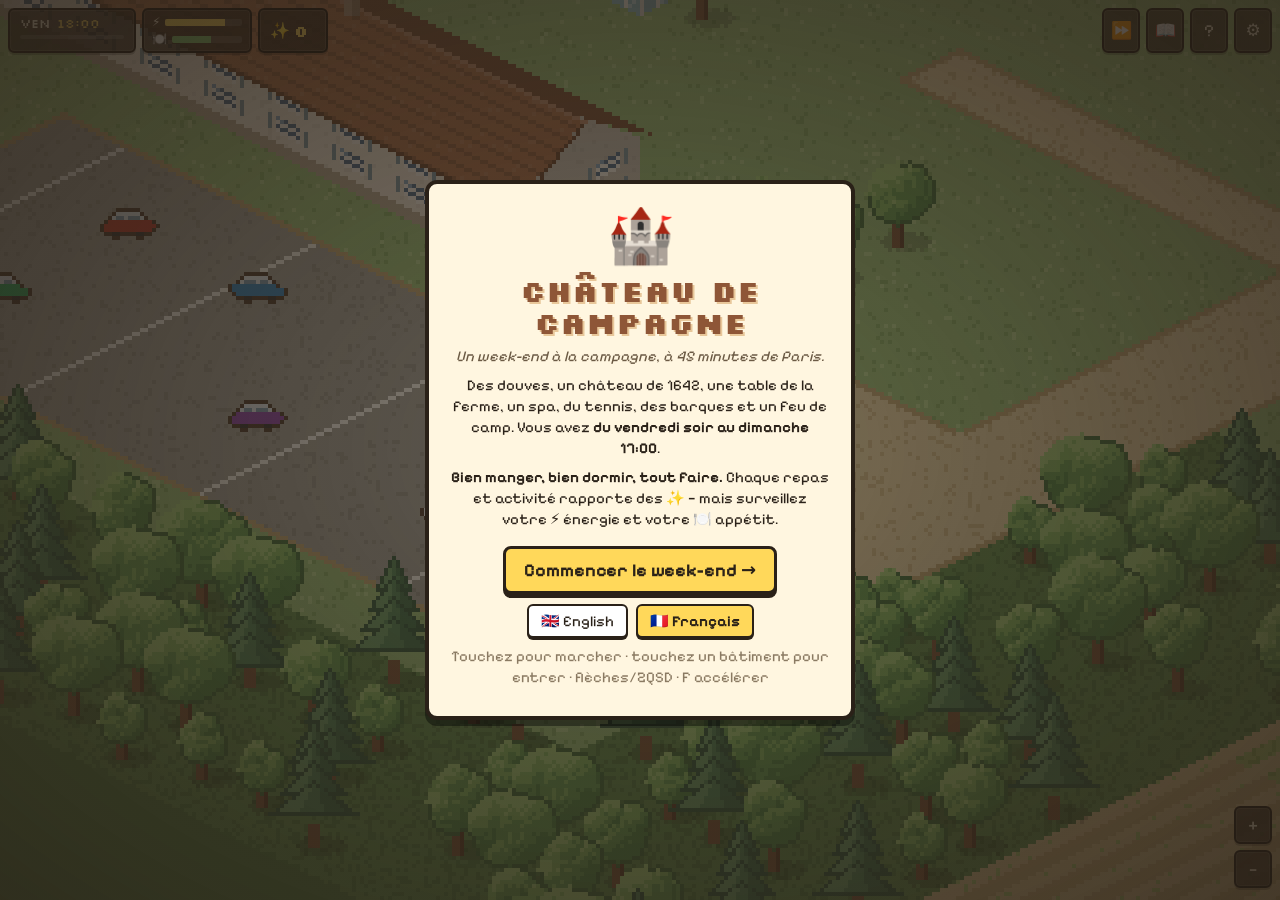
<file: index.html>
<!doctype html>
<html lang="en">
<head>
<meta charset="utf-8">
<meta name="viewport" content="width=device-width, initial-scale=1, maximum-scale=1, user-scalable=no, viewport-fit=cover">
<title>Château de Campagne</title>
<meta name="description" content="An isometric pixel-art weekend at a French country château. Eat well, do everything, score points.">
<meta name="theme-color" content="#2a2118">
<link rel="icon" href="data:image/svg+xml,<svg xmlns='http://www.w3.org/2000/svg' viewBox='0 0 100 100'><text y='.9em' font-size='90'>🏰</text></svg>">
<link rel="manifest" href="manifest.webmanifest">
<link rel="apple-touch-icon" href="icons/apple-touch-icon.png">
<meta name="apple-mobile-web-app-capable" content="yes">
<meta name="mobile-web-app-capable" content="yes">
<meta name="apple-mobile-web-app-status-bar-style" content="black-translucent">
<meta name="apple-mobile-web-app-title" content="Château">
<link rel="preconnect" href="https://fonts.googleapis.com">
<link rel="preconnect" href="https://fonts.gstatic.com" crossorigin>
<link href="https://fonts.googleapis.com/css2?family=Pixelify+Sans:wght@400;600;700&family=Silkscreen&display=swap" rel="stylesheet">
<link rel="stylesheet" href="css/style.css">
</head>
<body>
<canvas id="game"></canvas>

<div id="hud">
  <div class="card clockcard">
    <div class="clockline"><span id="day">Fri</span> <span id="time">18:00</span></div>
    <div class="week"><div id="weekbar"></div></div>
  </div>
  <div class="card stats">
    <div class="stat" data-i18n-title="t.energy" title="Energy"><span>⚡</span><div class="bar"><div id="energy"></div></div></div>
    <div class="stat" data-i18n-title="t.sat" title="Satiety"><span>🍽️</span><div class="bar sat"><div id="sat"></div></div></div>
  </div>
  <div class="card scorecard"><span>✨</span> <b id="score">0</b> <span id="items"></span></div>
  <div class="btns">
    <button id="ff" class="card" data-i18n-title="t.ff" title="Fast-forward time (F)">⏩</button>
    <button id="book" class="card" data-i18n-title="t.book" title="Weekend notebook">📖</button>
    <button id="help" class="card" data-i18n-title="t.help" title="How to play">?</button>
    <button id="settings" class="card" data-i18n-title="t.settings" title="Settings">⚙️</button>
  </div>
</div>
<div class="zoom"><button id="zin" class="card">+</button><button id="zout" class="card">−</button></div>

<div id="toasts"></div>

<div id="panel" class="sheet" hidden>
  <h3 id="p-title"></h3>
  <p id="p-blurb"></p>
  <div id="p-acts"></div>
</div>

<div id="busy" hidden>
  <div class="busybox">
    <div id="b-icon"></div>
    <h3 id="b-title"></h3>
    <p id="b-say"></p>
    <div class="bbar"><div id="b-bar"></div></div>
    <div id="b-clock"></div>
    <button id="b-ok" class="primary" hidden>OK</button>
  </div>
</div>

<div id="modal" hidden>
  <div class="modalbox">
    <button id="modal-close" data-i18n-title="t.close" aria-label="Close">×</button>
    <div id="modal-body"></div>
  </div>
</div>

<div id="intro">
  <div class="introbox">
    <div class="castle">🏰</div>
    <h1>Château de<br>Campagne</h1>
    <p class="tag" data-i18n="h.tag">A weekend in the French countryside, 45 minutes from Paris.</p>
    <p data-i18n="h.p1">Moats, a 1642 château, a farm-to-table restaurant, a spa, tennis, rowboats and a campfire. You have <b>Friday evening to Sunday 17:00</b>.</p>
    <p data-i18n="h.p2"><b>Eat well, sleep well, do everything.</b> Every meal and activity earns ✨ — but watch your ⚡ energy and 🍽️ appetite.</p>
    <button id="start" class="primary" data-i18n="h.start">Start the weekend →</button>
    <div class="langrow langpick"></div>
    <p class="muted small" data-i18n="h.hint">Tap to walk · tap a building to go in · arrows/WASD · F fast-forward</p>
  </div>
</div>

<script type="module" src="js/game.js"></script>
<script>
  if ('serviceWorker' in navigator) {
    // When an update takes over from an older worker, reload once so the page
    // never runs with a mix of old and new files.
    const hadController = !!navigator.serviceWorker.controller;
    let reloaded = false;
    navigator.serviceWorker.addEventListener('controllerchange', () => {
      if (hadController && !reloaded) { reloaded = true; location.reload(); }
    });
    addEventListener('load', () => navigator.serviceWorker.register('sw.js').catch(() => {}));
  }
</script>
</body>
</html>
</file>
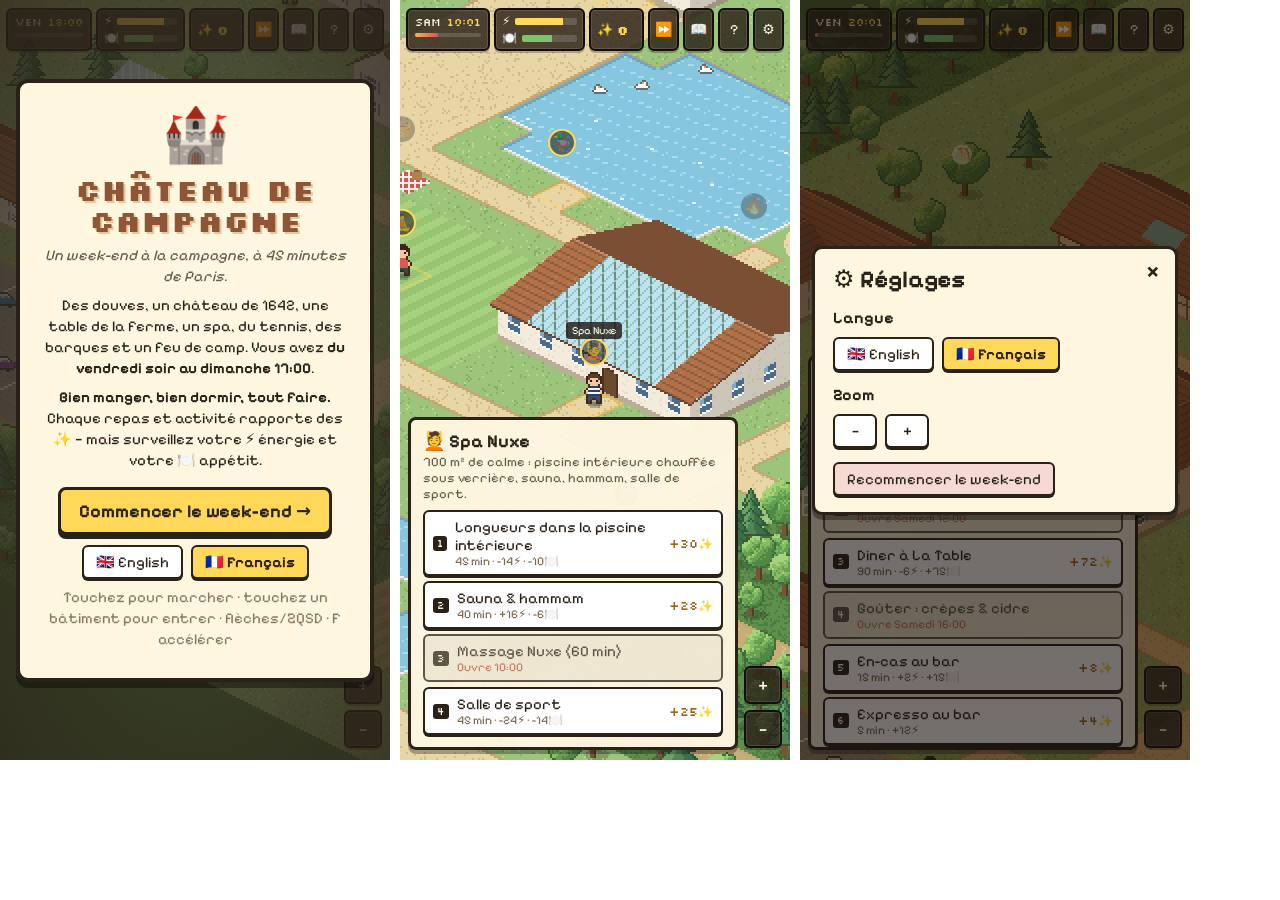
<file: test/phone.html>
<!doctype html><meta charset="utf-8"><style>body{margin:0;display:flex;gap:10px}iframe{border:0}</style>
<iframe src="../index.html?lang=fr" width="390" height="760"></iframe>
<iframe src="../index.html?lang=fr&autostart&x=40&y=17&t=2040" width="390" height="760"></iframe>
<iframe id="s" src="../index.html?lang=fr&autostart&x=13&y=31&t=1200" width="390" height="760"></iframe>
<script>document.getElementById('s').onload=()=>setTimeout(()=>{const d=document.getElementById('s').contentDocument;d.getElementById('settings').click();},300)</script>
</file>
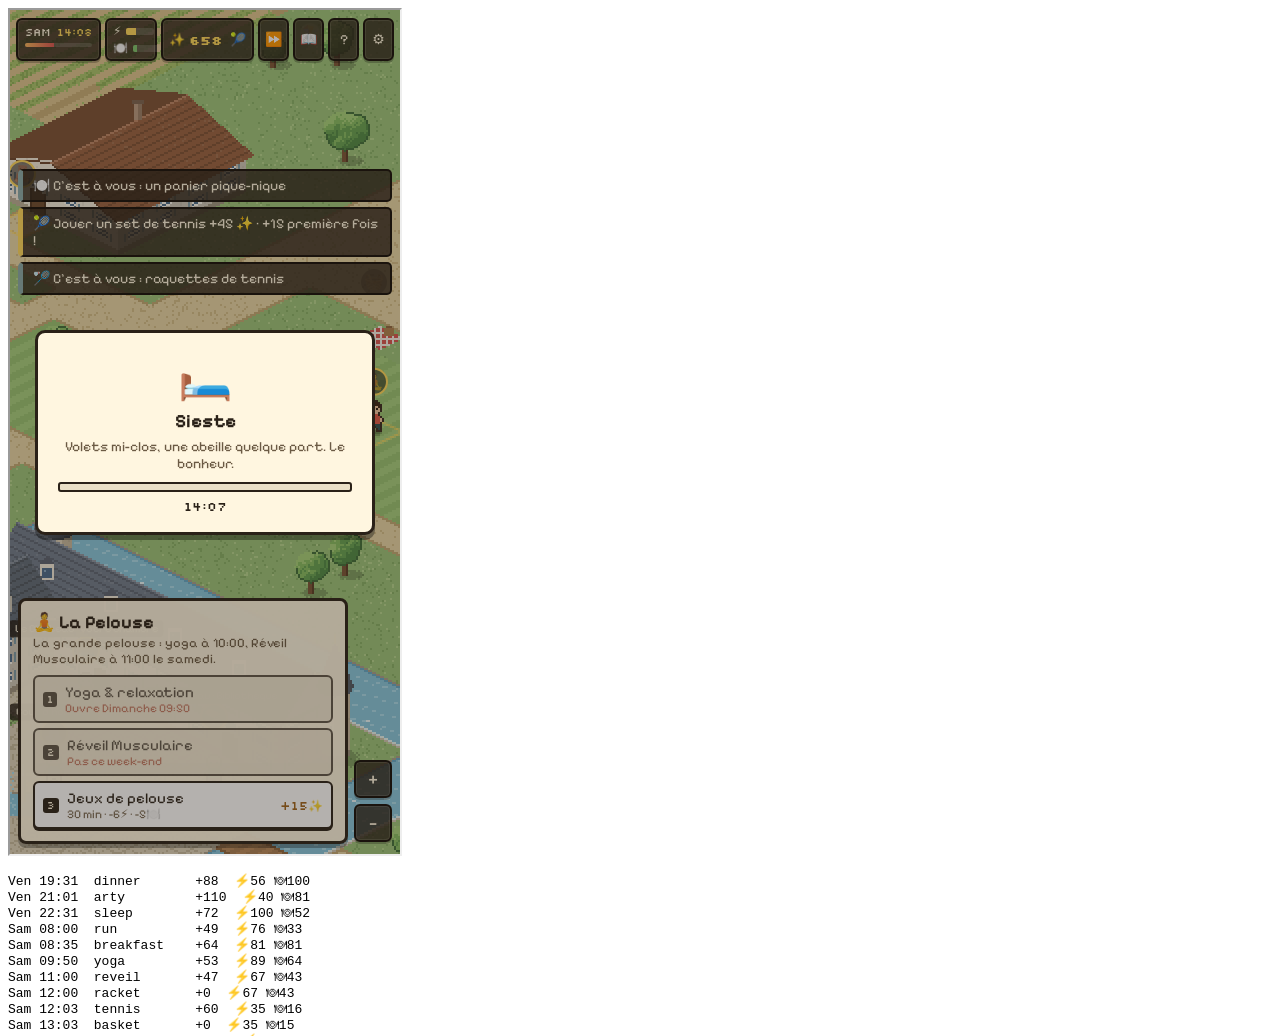
<file: test/sim.html>
<!doctype html><meta charset="utf-8"><title>sim</title>
<iframe id="f" src="../index.html?autostart&lang=fr" width="390" height="844"></iframe>
<pre id="out">running</pre>
<script>
// Scripted playthrough: teleports to each place and does activities in order,
// letting the busy overlay run in real (virtual) time. Output lands in #out.
const plan = [
  ['ferme','dinner'], ['grange','arty'], ['room','sleep'],
  ['trail','run'], ['ferme','breakfast'], ['yoga','yoga'], ['yoga','reveil'], ['remise','racket'], ['tennis','tennis'],
  ['ferme','basket'], ['picnic','picnic'], ['room','nap'], ['cottage','workshop'], ['ferme','goûter'], ['spa','swim'],
  ['dock','row'], ['ducks','ducks'], ['ferme','dinner'], ['fire','campfire'], ['grange','cinema'], ['room','sleep'],
  ['ferme','breakfast'], ['yoga','yoga'], ['remise','clubs'], ['golf','golf'], ['ferme','lunch'], ['library','read'], ['parking','leave'],
];
const log = [];
const sleep = ms => new Promise(r => setTimeout(r, ms));
document.getElementById('f').onload = async () => {
  const w = document.getElementById('f').contentWindow;
  const errs = []; w.addEventListener('error', e => errs.push(e.message));
  await sleep(500);
  const G = w.__game;
  document.getElementById('out').textContent = 'G=' + !!G;
  for (const [pid, aid] of plan) {
    const pl = G.places.find(p => p.id === pid), act = pl.acts.find(a => a.id === aid);
    // wait (fast) until it opens
    let guard = 0;
    G.S.x = pl.door[0] + .5; G.S.y = pl.door[1] + .5;
    while (!act.when.some(x => G.S.t >= x.from && G.S.t < x.to) && guard++ < 400) { G.S.t += 10; await sleep(5); }
    const before = G.S.score;
    G.doActivity(pl, act);
    await sleep(50);
    if (G.S.busy) G.finishBusy();
    log.push(`${w.document.getElementById('day').textContent} ${w.document.getElementById('time').textContent}  ${aid.padEnd(12)} +${G.S.score - before}  ⚡${G.S.energy.toFixed(0)} 🍽${G.S.sat.toFixed(0)}`);
    document.getElementById('out').textContent = log.join('\n');
    if (G.S.over) break;
  }
  log.push('score ' + G.S.score + ' badges ' + [...G.S.badges].join(',') + ' over=' + G.S.over);
  log.push('breakdown ' + JSON.stringify(G.S.breakdown));
  log.push('errors ' + JSON.stringify(errs));
  document.getElementById('out').textContent = log.join('\n');
};
</script>
</file>
<file: css/style.css>
:root {
  --ink: #2a2118;
  --paper: #fff6e0;
  --card: rgba(42, 33, 24, 0.82);
  --gold: #ffd85a;
  --red: #d9534f;
  --green: #7cc36b;
  --font: "Pixelify Sans", system-ui, sans-serif;
  --pix: "Silkscreen", "Pixelify Sans", monospace;
}
* { box-sizing: border-box; }
html, body { margin: 0; height: 100%; overflow: hidden; background: #4f7c40; font-family: var(--font); color: var(--paper); }
canvas#game { display: block; position: fixed; inset: 0; touch-action: none; image-rendering: pixelated; }
button { font-family: inherit; cursor: pointer; }
[hidden] { display: none !important; }

.card { background: var(--card); border: 2px solid #120d08; box-shadow: inset 0 0 0 1px rgba(255, 246, 224, 0.12), 0 2px 0 rgba(0,0,0,.25); border-radius: 6px; color: var(--paper); }

#hud { position: fixed; top: calc(8px + env(safe-area-inset-top, 0px)); left: 8px; right: 8px; display: flex; gap: 6px; flex-wrap: wrap; align-items: stretch; pointer-events: none; z-index: 5; }
#hud > * { pointer-events: auto; }
.clockcard { padding: 5px 10px; min-width: 128px; }
.clockline { font-family: var(--pix); font-size: 13px; white-space: nowrap; }
#time { color: var(--gold); }
.week { height: 4px; background: rgba(255,255,255,.15); margin-top: 4px; border-radius: 2px; overflow: hidden; }
#weekbar { height: 100%; background: linear-gradient(90deg, #f6b35b, #d9534f); width: 0; }
.stats { padding: 5px 8px; display: flex; flex-direction: column; gap: 3px; justify-content: center; min-width: 110px; }
.stat { display: flex; align-items: center; gap: 5px; font-size: 12px; }
.bar { flex: 1; height: 7px; background: rgba(255,255,255,.15); border-radius: 2px; overflow: hidden; min-width: 70px; }
.bar > div { height: 100%; background: var(--gold); transition: width .3s; }
.bar.sat > div { background: var(--green); }
.bar > div.low { background: var(--red); animation: blink 0.8s infinite; }
@keyframes blink { 50% { opacity: .45; } }
.scorecard { padding: 5px 10px; display: flex; align-items: center; gap: 4px; font-size: 16px; }
.scorecard b { font-family: var(--pix); color: var(--gold); font-size: 16px; }
#items { font-size: 13px; margin-left: 4px; }
.btns { display: flex; gap: 6px; margin-left: auto; }
.btns button, .zoom button { width: 38px; min-height: 38px; font-size: 17px; padding: 0; }
#ff.on { background: #b8741f; box-shadow: 0 0 0 2px var(--gold); }
.zoom { position: fixed; right: 8px; bottom: calc(12px + env(safe-area-inset-bottom, 0px)); display: flex; flex-direction: column; gap: 6px; z-index: 4; }

#toasts { position: fixed; top: calc(66px + env(safe-area-inset-top, 0px)); left: 50%; transform: translateX(-50%); width: min(460px, calc(100% - 16px)); display: flex; flex-direction: column; gap: 5px; z-index: 6; pointer-events: none; }
.toast { background: var(--card); border: 2px solid #120d08; border-left: 5px solid #8aa; padding: 6px 10px; border-radius: 5px; font-size: 14px; animation: pop .25s ease-out; transition: opacity .5s, transform .5s; }
.toast.pts { border-left-color: var(--gold); }
.toast.badge { border-left-color: #c77dff; background: rgba(60, 30, 80, .9); font-weight: 600; }
.toast.warn { border-left-color: var(--red); }
.toast.out { opacity: 0; transform: translateY(-6px); }
@keyframes pop { from { transform: scale(.9); opacity: 0; } }

.sheet { position: fixed; left: 50%; transform: translateX(-50%); bottom: calc(10px + env(safe-area-inset-bottom, 0px)); width: min(480px, calc(100% - 64px)); max-height: 52vh; overflow: auto; background: rgba(255, 246, 224, 0.97); color: var(--ink); border: 3px solid var(--ink); border-radius: 8px; padding: 10px 12px 12px; z-index: 5; box-shadow: 0 4px 0 rgba(0,0,0,.3); }
.sheet h3 { margin: 0 0 2px; font-size: 18px; }
.sheet p { margin: 0 0 8px; font-size: 13px; color: #6b5a44; }
#p-acts { display: flex; flex-direction: column; gap: 5px; }
.act { display: flex; align-items: center; gap: 8px; text-align: left; background: #fff; border: 2px solid var(--ink); border-radius: 6px; padding: 6px 8px; color: var(--ink); font-size: 15px; box-shadow: 0 2px 0 var(--ink); }
.act:active { transform: translateY(2px); box-shadow: none; }
.act .k { font-family: var(--pix); font-size: 10px; background: var(--ink); color: var(--paper); border-radius: 3px; padding: 1px 4px; }
.act .n { flex: 1; display: flex; flex-direction: column; }
.act small { font-size: 12px; color: #7a6a55; }
.act .pts { font-family: var(--pix); font-size: 12px; color: #a0631b; white-space: nowrap; }
.act.off { background: #ece3cf; box-shadow: none; opacity: .75; }
.act.off small { color: #b0543f; }

#busy { position: fixed; inset: 0; background: rgba(42, 33, 24, .35); display: grid; place-items: center; z-index: 8; }
#busy.night { background: rgba(10, 14, 40, .75); }
.busybox { background: var(--paper); color: var(--ink); border: 3px solid var(--ink); border-radius: 10px; padding: 18px 20px; width: min(340px, calc(100% - 32px)); text-align: center; box-shadow: 0 5px 0 rgba(0,0,0,.35); animation: pop .2s; }
#b-icon { font-size: 44px; animation: bob 1s ease-in-out infinite; }
@keyframes bob { 50% { transform: translateY(-5px); } }
.busybox h3 { margin: 6px 0; }
.busybox p { font-size: 14px; color: #6b5a44; margin: 0 0 10px; }
.bbar { height: 10px; border: 2px solid var(--ink); border-radius: 3px; overflow: hidden; background: #eadfc6; }
#b-bar { height: 100%; width: 0; background: repeating-linear-gradient(90deg, #f0a84a 0 6px, #e0902f 6px 12px); }
#b-clock { font-family: var(--pix); font-size: 13px; margin-top: 6px; min-height: 1em; }

.primary { background: var(--gold); color: var(--ink); border: 3px solid var(--ink); border-radius: 8px; padding: 10px 18px; font-size: 18px; font-weight: 700; box-shadow: 0 4px 0 var(--ink); margin-top: 8px; }
.primary:active { transform: translateY(3px); box-shadow: 0 1px 0 var(--ink); }

#modal { position: fixed; inset: 0; background: rgba(20, 15, 10, .6); display: grid; place-items: center; z-index: 9; padding: 12px; }
.modalbox { position: relative; background: var(--paper); color: var(--ink); border: 3px solid var(--ink); border-radius: 10px; width: min(520px, 100%); max-height: 86vh; overflow: auto; padding: 16px 18px; box-shadow: 0 5px 0 rgba(0,0,0,.35); }
#modal-close { position: absolute; top: 6px; right: 8px; border: 0; background: none; font-size: 26px; color: var(--ink); }
.modalbox h2 { margin: 0 0 6px; }
.modalbox h3 { margin: 14px 0 4px; font-size: 16px; }
.modalbox h4 { margin: 10px 0 2px; font-size: 14px; }
.modalbox ul { margin: 0; padding-left: 4px; list-style: none; font-size: 14px; }
.modalbox li { margin: 2px 0; }
.modalbox li small { color: #8a7a62; margin-left: 4px; }
.modalbox li.did { color: #3d7a3a; }
.modalbox .open { color: #b8741f; }
.modalbox ul.plain li { margin: 7px 0; line-height: 1.35; }
.muted { color: #8a7a62; font-size: 13px; }
.small { font-size: 12px; }
.end { text-align: center; }
.end .rank { font-size: 28px; color: #8e5637; margin: 4px 0; }
.end .big { font-family: var(--pix); font-size: 34px; color: #a0631b; margin: 8px 0; }
.bd { margin: 8px auto; border-collapse: collapse; font-size: 15px; }
.bd td { padding: 2px 12px; text-align: left; }
.bd td:last-child { text-align: right; font-family: var(--pix); font-size: 13px; }

#intro { position: fixed; inset: 0; z-index: 10; display: grid; place-items: center; padding: 16px; background: radial-gradient(ellipse at center, rgba(42,33,24,.55), rgba(42,33,24,.85)); }
.introbox { background: var(--paper); color: var(--ink); border: 4px solid var(--ink); border-radius: 12px; padding: 20px 22px; width: min(430px, 100%); text-align: center; box-shadow: 0 6px 0 rgba(0,0,0,.4); }
.castle { font-size: 54px; animation: bob 2s ease-in-out infinite; }
.introbox h1 { font-family: var(--pix); font-size: 30px; line-height: 1.05; margin: 6px 0 8px; color: #8e5637; text-shadow: 2px 2px 0 #e8c79a; }
.introbox .tag { font-style: italic; color: #6b5a44; }
.introbox p { font-size: 15px; line-height: 1.4; margin: 8px 0; }

.langrow { display: flex; gap: 8px; justify-content: center; flex-wrap: wrap; margin: 10px 0 4px; }
.modalbox .langrow { justify-content: flex-start; }
.lang { background: #fff; color: var(--ink); border: 2px solid var(--ink); border-radius: 6px; padding: 6px 12px; font-size: 15px; box-shadow: 0 2px 0 var(--ink); min-width: 44px; }
.lang.on { background: var(--gold); font-weight: 700; }
.lang.danger { background: #f6d9d3; }
.lang:active { transform: translateY(2px); box-shadow: none; }

@media (max-width: 560px) {
  #hud { gap: 4px; left: 6px; right: 6px; }
  .clockcard { min-width: 0; flex: none; padding: 5px 7px; }
  .clockline { font-size: 11px; }
  .stats { flex: 1; min-width: 0; padding: 4px 6px; }
  .bar { min-width: 28px; }
  .btns { margin-left: 0; gap: 4px; }
  .btns button { width: 31px; min-height: 34px; font-size: 14px; }
  .scorecard { font-size: 13px; padding: 5px 6px; }
  .scorecard b { font-size: 13px; }
  #toasts { top: calc(104px + env(safe-area-inset-top, 0px)); }
  .sheet { width: calc(100% - 60px); left: 8px; transform: none; }
}
</file>
